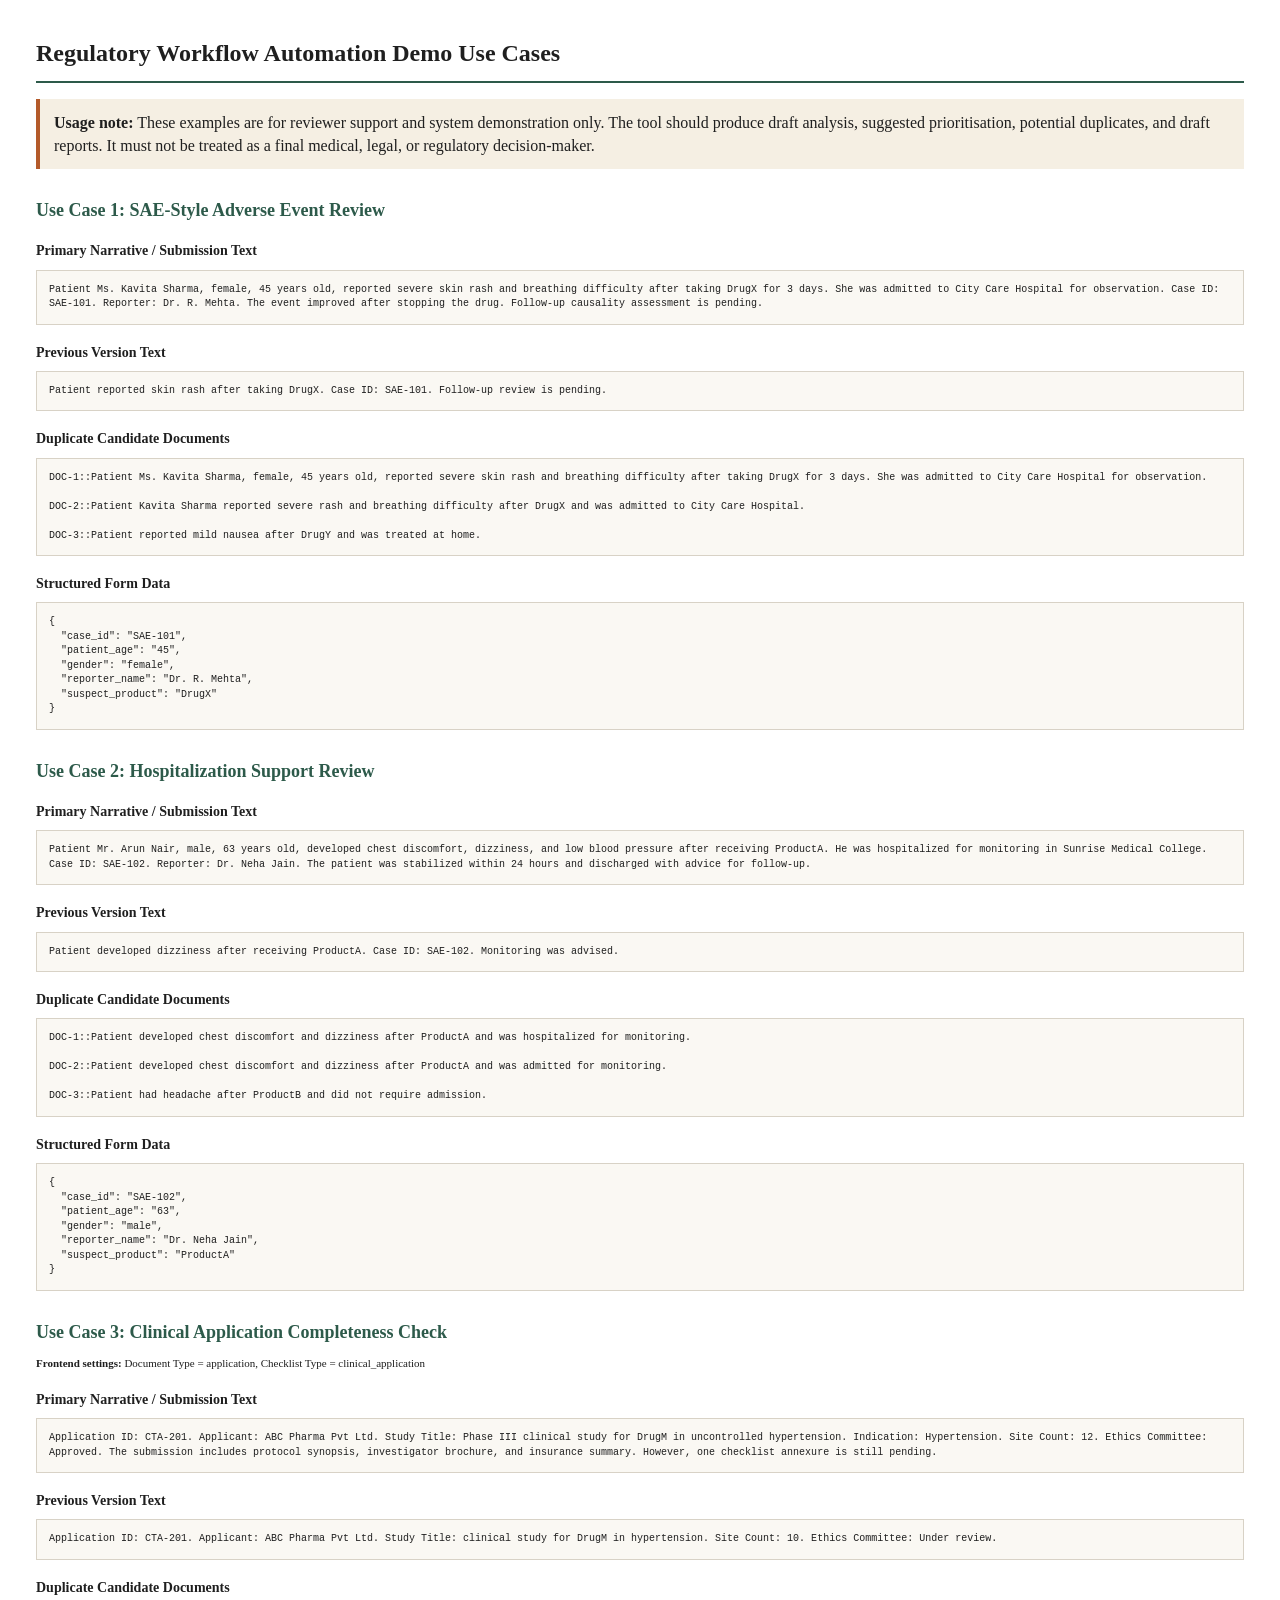
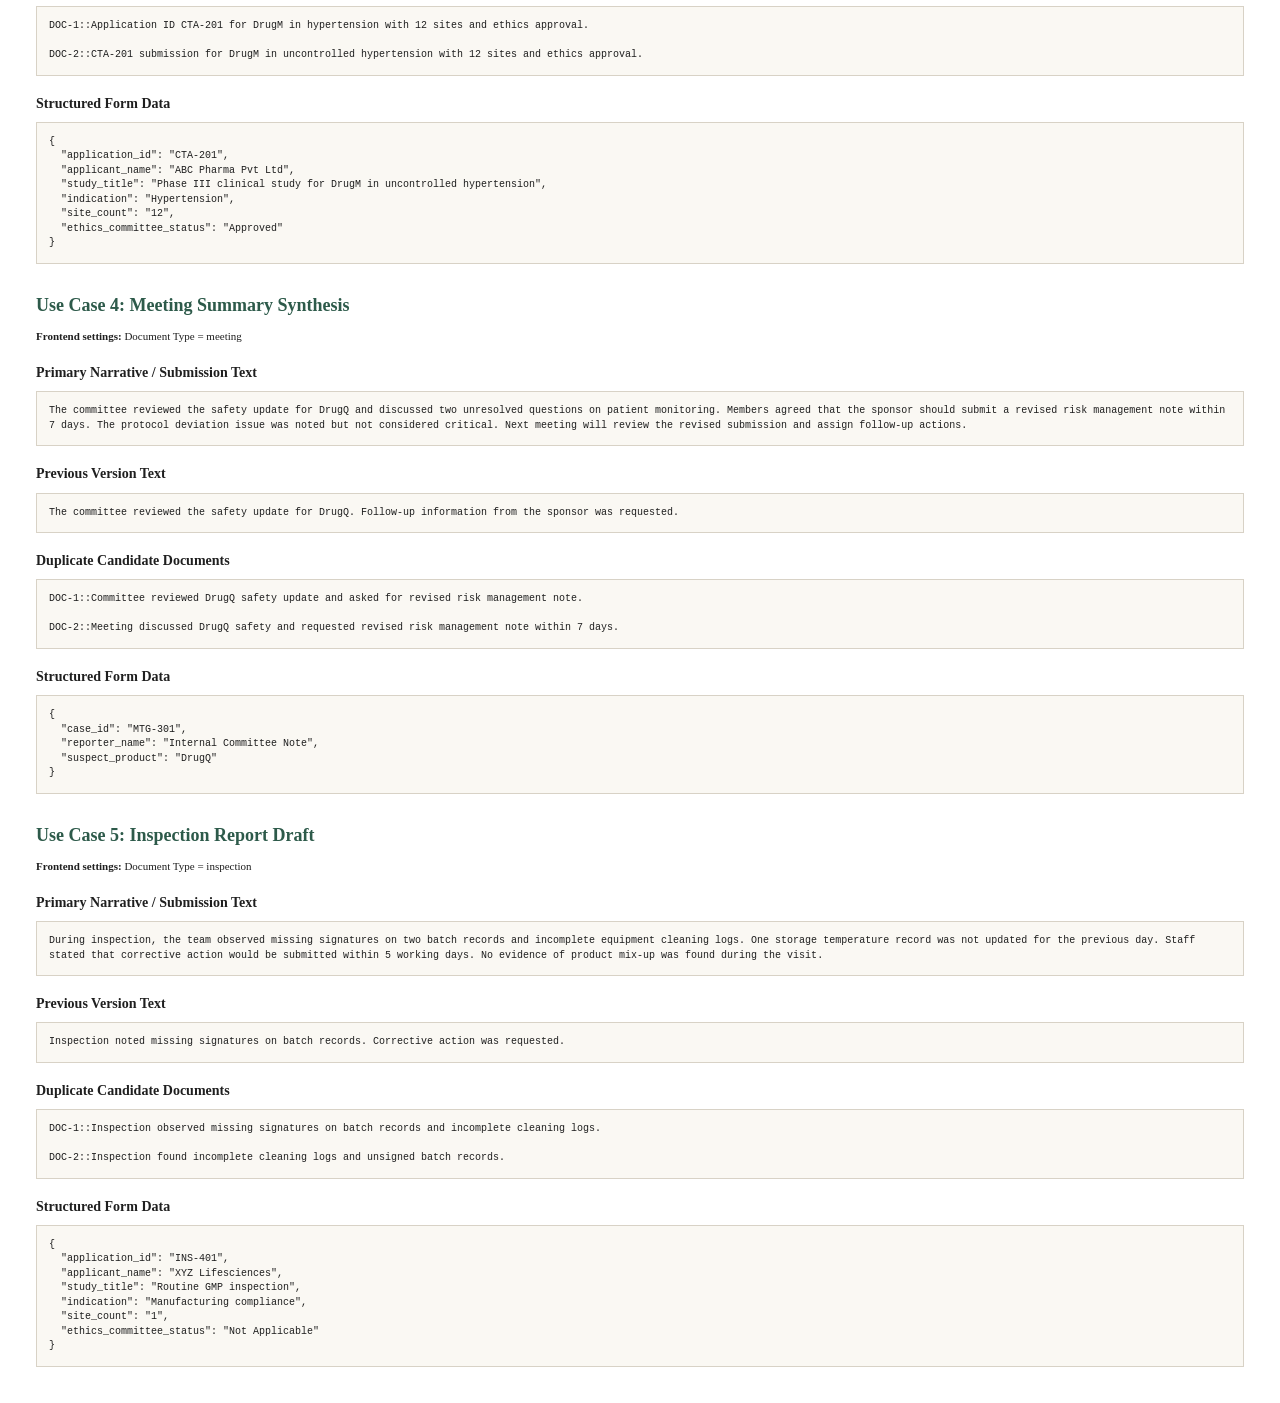
<file: data/demo_use_cases.html>
<!DOCTYPE html>
<html lang="en">
  <head>
    <meta charset="UTF-8" />
    <meta name="viewport" content="width=device-width, initial-scale=1.0" />
    <title>Regulatory Workflow Demo Use Cases</title>
    <style>
      body {
        font-family: Georgia, "Times New Roman", serif;
        margin: 36px;
        color: #1f1f1f;
        line-height: 1.45;
      }
      h1, h2, h3 {
        margin-bottom: 8px;
      }
      h1 {
        font-size: 24px;
        border-bottom: 2px solid #2d5a4a;
        padding-bottom: 10px;
      }
      h2 {
        font-size: 18px;
        margin-top: 28px;
        color: #2d5a4a;
      }
      h3 {
        font-size: 14px;
        margin-top: 18px;
      }
      p, li {
        font-size: 11px;
      }
      .note {
        background: #f5efe3;
        border-left: 4px solid #b45a2a;
        padding: 12px 14px;
        margin: 16px 0 24px;
      }
      .block {
        white-space: pre-wrap;
        font-family: "Courier New", monospace;
        font-size: 10px;
        border: 1px solid #d8d2c6;
        background: #faf8f3;
        padding: 12px;
      }
      .case {
        page-break-inside: avoid;
        margin-bottom: 24px;
      }
      ul {
        padding-left: 18px;
      }
    </style>
  </head>
  <body>
    <h1>Regulatory Workflow Automation Demo Use Cases</h1>
    <div class="note">
      <strong>Usage note:</strong> These examples are for reviewer support and system demonstration only.
      The tool should produce draft analysis, suggested prioritisation, potential duplicates, and draft reports.
      It must not be treated as a final medical, legal, or regulatory decision-maker.
    </div>

    <div class="case">
      <h2>Use Case 1: SAE-Style Adverse Event Review</h2>
      <h3>Primary Narrative / Submission Text</h3>
      <div class="block">Patient Ms. Kavita Sharma, female, 45 years old, reported severe skin rash and breathing difficulty after taking DrugX for 3 days. She was admitted to City Care Hospital for observation. Case ID: SAE-101. Reporter: Dr. R. Mehta. The event improved after stopping the drug. Follow-up causality assessment is pending.</div>
      <h3>Previous Version Text</h3>
      <div class="block">Patient reported skin rash after taking DrugX. Case ID: SAE-101. Follow-up review is pending.</div>
      <h3>Duplicate Candidate Documents</h3>
      <div class="block">DOC-1::Patient Ms. Kavita Sharma, female, 45 years old, reported severe skin rash and breathing difficulty after taking DrugX for 3 days. She was admitted to City Care Hospital for observation.

DOC-2::Patient Kavita Sharma reported severe rash and breathing difficulty after DrugX and was admitted to City Care Hospital.

DOC-3::Patient reported mild nausea after DrugY and was treated at home.</div>
      <h3>Structured Form Data</h3>
      <div class="block">{
  "case_id": "SAE-101",
  "patient_age": "45",
  "gender": "female",
  "reporter_name": "Dr. R. Mehta",
  "suspect_product": "DrugX"
}</div>
    </div>

    <div class="case">
      <h2>Use Case 2: Hospitalization Support Review</h2>
      <h3>Primary Narrative / Submission Text</h3>
      <div class="block">Patient Mr. Arun Nair, male, 63 years old, developed chest discomfort, dizziness, and low blood pressure after receiving ProductA. He was hospitalized for monitoring in Sunrise Medical College. Case ID: SAE-102. Reporter: Dr. Neha Jain. The patient was stabilized within 24 hours and discharged with advice for follow-up.</div>
      <h3>Previous Version Text</h3>
      <div class="block">Patient developed dizziness after receiving ProductA. Case ID: SAE-102. Monitoring was advised.</div>
      <h3>Duplicate Candidate Documents</h3>
      <div class="block">DOC-1::Patient developed chest discomfort and dizziness after ProductA and was hospitalized for monitoring.

DOC-2::Patient developed chest discomfort and dizziness after ProductA and was admitted for monitoring.

DOC-3::Patient had headache after ProductB and did not require admission.</div>
      <h3>Structured Form Data</h3>
      <div class="block">{
  "case_id": "SAE-102",
  "patient_age": "63",
  "gender": "male",
  "reporter_name": "Dr. Neha Jain",
  "suspect_product": "ProductA"
}</div>
    </div>

    <div class="case">
      <h2>Use Case 3: Clinical Application Completeness Check</h2>
      <p><strong>Frontend settings:</strong> Document Type = application, Checklist Type = clinical_application</p>
      <h3>Primary Narrative / Submission Text</h3>
      <div class="block">Application ID: CTA-201. Applicant: ABC Pharma Pvt Ltd. Study Title: Phase III clinical study for DrugM in uncontrolled hypertension. Indication: Hypertension. Site Count: 12. Ethics Committee: Approved. The submission includes protocol synopsis, investigator brochure, and insurance summary. However, one checklist annexure is still pending.</div>
      <h3>Previous Version Text</h3>
      <div class="block">Application ID: CTA-201. Applicant: ABC Pharma Pvt Ltd. Study Title: clinical study for DrugM in hypertension. Site Count: 10. Ethics Committee: Under review.</div>
      <h3>Duplicate Candidate Documents</h3>
      <div class="block">DOC-1::Application ID CTA-201 for DrugM in hypertension with 12 sites and ethics approval.

DOC-2::CTA-201 submission for DrugM in uncontrolled hypertension with 12 sites and ethics approval.</div>
      <h3>Structured Form Data</h3>
      <div class="block">{
  "application_id": "CTA-201",
  "applicant_name": "ABC Pharma Pvt Ltd",
  "study_title": "Phase III clinical study for DrugM in uncontrolled hypertension",
  "indication": "Hypertension",
  "site_count": "12",
  "ethics_committee_status": "Approved"
}</div>
    </div>

    <div class="case">
      <h2>Use Case 4: Meeting Summary Synthesis</h2>
      <p><strong>Frontend settings:</strong> Document Type = meeting</p>
      <h3>Primary Narrative / Submission Text</h3>
      <div class="block">The committee reviewed the safety update for DrugQ and discussed two unresolved questions on patient monitoring. Members agreed that the sponsor should submit a revised risk management note within 7 days. The protocol deviation issue was noted but not considered critical. Next meeting will review the revised submission and assign follow-up actions.</div>
      <h3>Previous Version Text</h3>
      <div class="block">The committee reviewed the safety update for DrugQ. Follow-up information from the sponsor was requested.</div>
      <h3>Duplicate Candidate Documents</h3>
      <div class="block">DOC-1::Committee reviewed DrugQ safety update and asked for revised risk management note.

DOC-2::Meeting discussed DrugQ safety and requested revised risk management note within 7 days.</div>
      <h3>Structured Form Data</h3>
      <div class="block">{
  "case_id": "MTG-301",
  "reporter_name": "Internal Committee Note",
  "suspect_product": "DrugQ"
}</div>
    </div>

    <div class="case">
      <h2>Use Case 5: Inspection Report Draft</h2>
      <p><strong>Frontend settings:</strong> Document Type = inspection</p>
      <h3>Primary Narrative / Submission Text</h3>
      <div class="block">During inspection, the team observed missing signatures on two batch records and incomplete equipment cleaning logs. One storage temperature record was not updated for the previous day. Staff stated that corrective action would be submitted within 5 working days. No evidence of product mix-up was found during the visit.</div>
      <h3>Previous Version Text</h3>
      <div class="block">Inspection noted missing signatures on batch records. Corrective action was requested.</div>
      <h3>Duplicate Candidate Documents</h3>
      <div class="block">DOC-1::Inspection observed missing signatures on batch records and incomplete cleaning logs.

DOC-2::Inspection found incomplete cleaning logs and unsigned batch records.</div>
      <h3>Structured Form Data</h3>
      <div class="block">{
  "application_id": "INS-401",
  "applicant_name": "XYZ Lifesciences",
  "study_title": "Routine GMP inspection",
  "indication": "Manufacturing compliance",
  "site_count": "1",
  "ethics_committee_status": "Not Applicable"
}</div>
    </div>
  </body>
</html>
</file>
